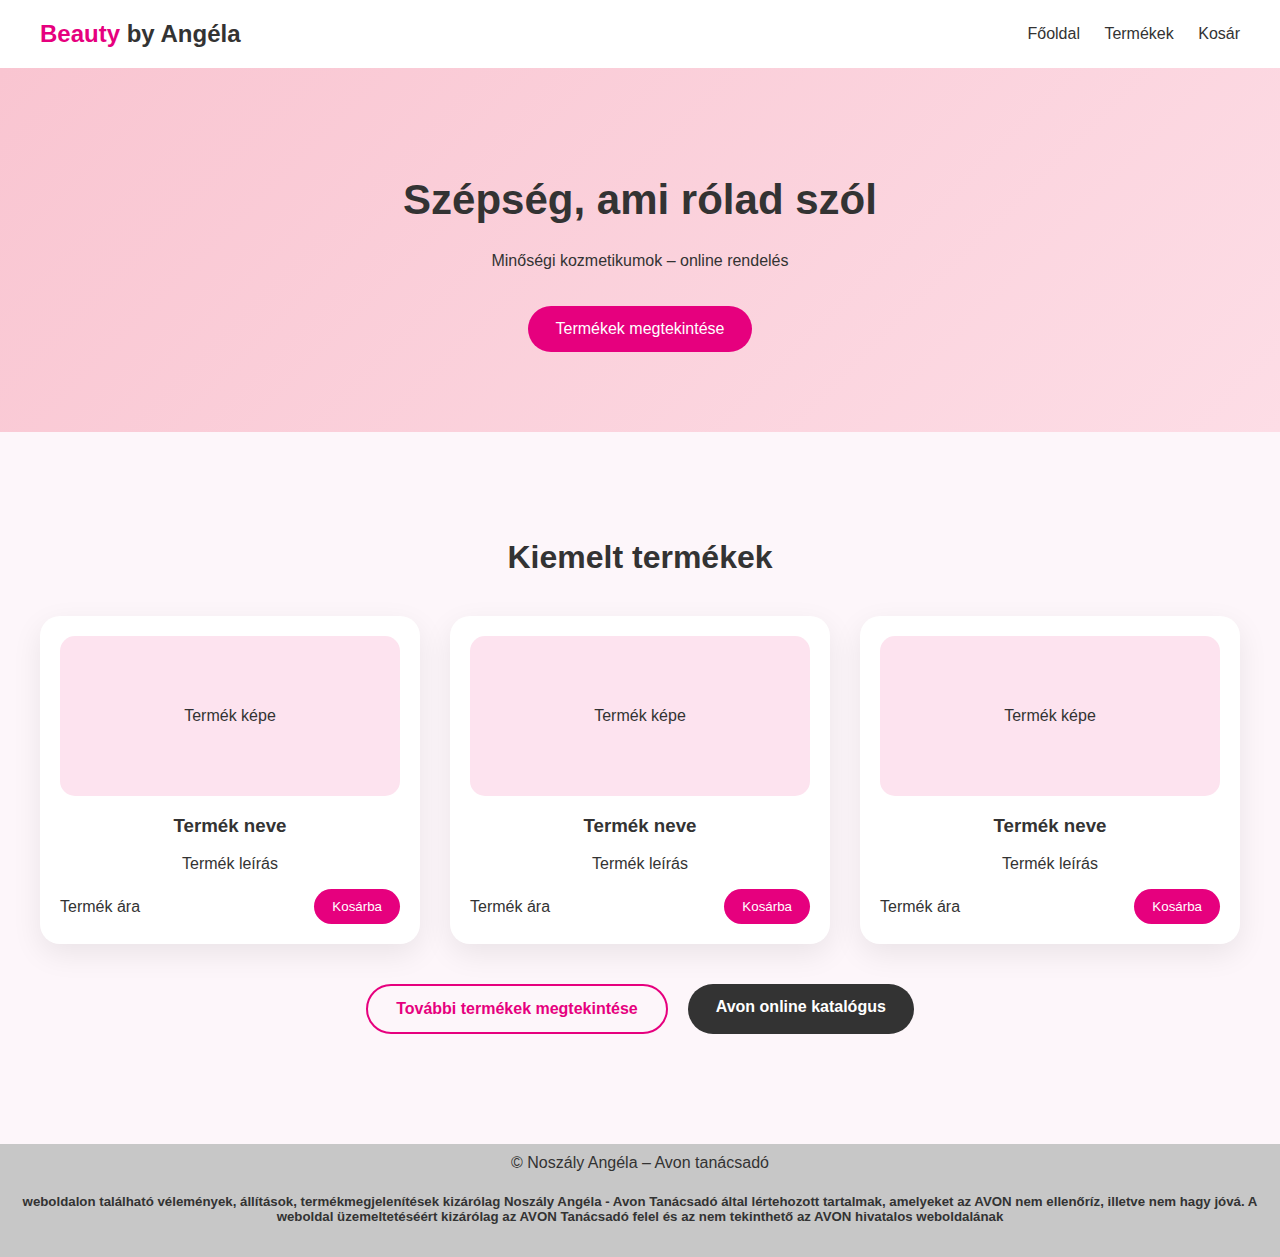
<file: index.html>
<!DOCTYPE html>
<html lang="hu">
<head>
  <meta charset="UTF-8">
  <title>Beauty by Angéla</title>
  <link rel="stylesheet" href="style.css">
</head>
<body>

<header class="header">
  <div class="logo">
    <span>Beauty</span> by Angéla
  </div>

  <nav>
    <a href="index.html">Főoldal</a>
    <a href="products.html">Termékek</a>
    <a href="cart.html">Kosár</a>
  </nav>
</header>

<section class="hero">
  <h1>Szépség, ami rólad szól</h1>
  <p>Minőségi kozmetikumok – online rendelés</p>
  <a href="products.html" class="hero-btn">Termékek megtekintése</a>
</section>

<section class="featured-products">
  <h2>Kiemelt termékek</h2>

  <div class="products-grid">

    <div class="product-card">
      <div class="product-image">Termék képe</div>
      <h3>Termék neve</h3>
      <p>Termék leírás</p>
      <div class="product-bottom">
        <span>Termék ára</span>
        <button>Kosárba</button>
      </div>
    </div>

    <div class="product-card">
      <div class="product-image">Termék képe</div>
      <h3>Termék neve</h3>
      <p>Termék leírás</p>
      <div class="product-bottom">
        <span>Termék ára</span>
        <button>Kosárba</button>
      </div>
    </div>

    <div class="product-card">
      <div class="product-image">Termék képe</div>
      <h3>Termék neve</h3>
      <p>Termék leírás</p>
      <div class="product-bottom">
        <span>Termék ára</span>
        <button>Kosárba</button>
      </div>
    </div>

  </div>

  <div class="featured-actions">
    <a href="products.html" class="secondary-btn">
      További termékek megtekintése
    </a>

    <a
      href="https://hu.avon-brochure.com/c01_hu_2026/?rep_id=rep6988881938152"
      target="_blank"
      class="catalog-btn"
    >
      Avon online katalógus
    </a>
  </div>
</section>


<footer class="footer">
  © Noszály Angéla – Avon tanácsadó
    <h5>weboldalon található vélemények, állítások, termékmegjelenítések kizárólag Noszály Angéla - Avon 
    Tanácsadó által lértehozott tartalmak, amelyeket az AVON nem ellenőríz, illetve nem hagy jóvá. A weboldal
    üzemeltetéséért kizárólag az AVON Tanácsadó felel és az nem tekinthető az AVON hivatalos weboldalának</h5>

</footer>

</body>
</html>
</file>
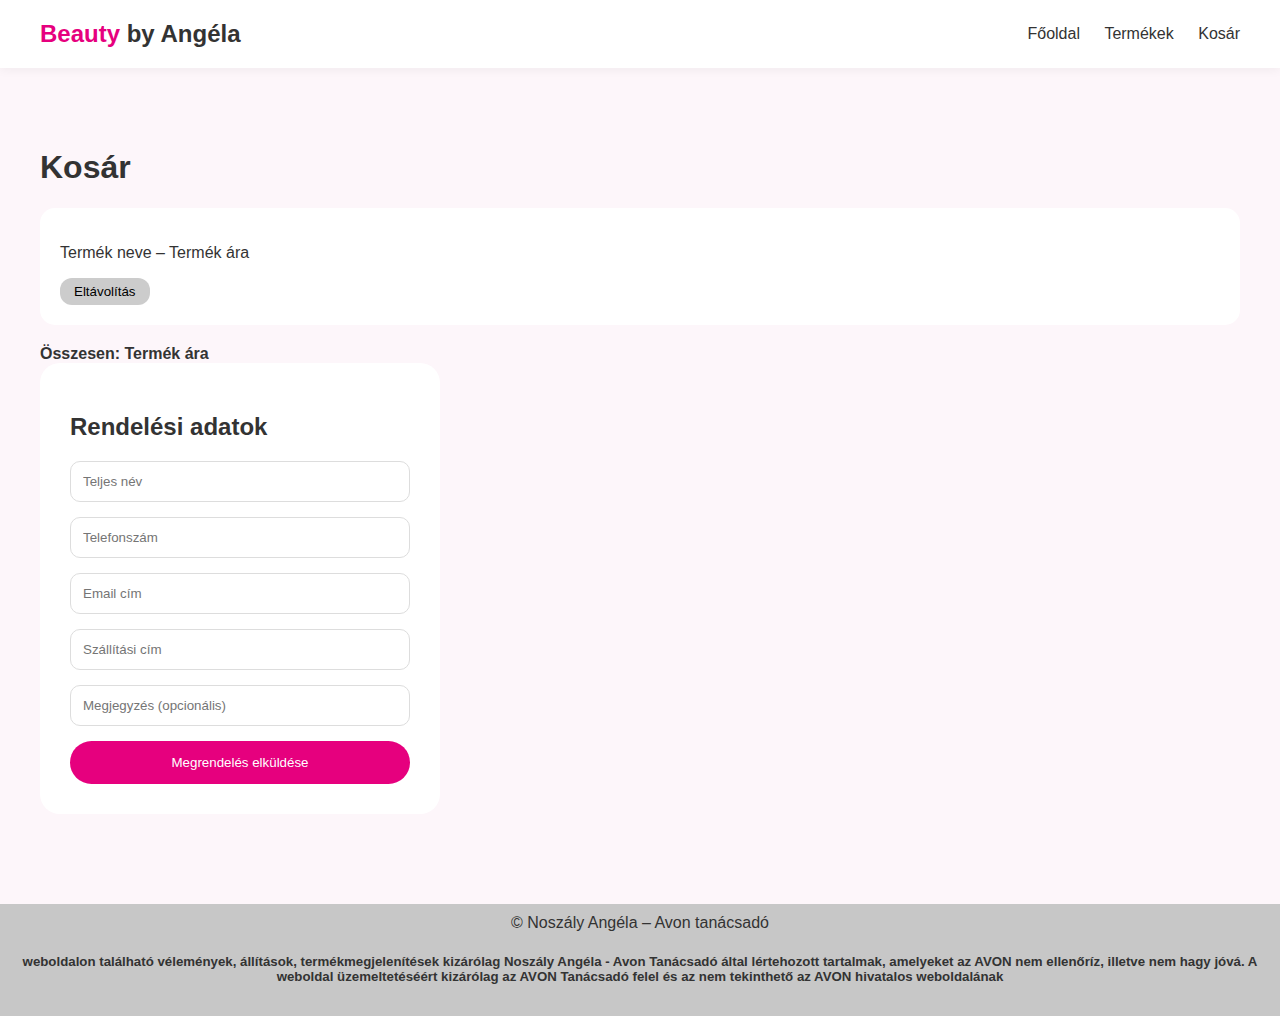
<file: cart.html>
<!DOCTYPE html>
<html lang="hu">
<head>
  <meta charset="UTF-8">
  <title>Kosár – Avon by Angéla</title>
  <link rel="stylesheet" href="style.css">
</head>
<body>

<header class="header">
  <div class="logo"><span>Beauty</span> by Angéla</div>
  <nav>
    <a href="index.html">Főoldal</a>
    <a href="products.html">Termékek</a>
    <a href="cart.html">Kosár</a>
  </nav>
</header>

<main class="cart-page">
  <h1>Kosár</h1>

  <div class="cart-box">
    <p>Termék neve – Termék ára</p>
    <button class="remove">Eltávolítás</button>
  </div>

  <div class="cart-summary">
    <strong>Összesen: Termék ára</strong>
  </div>

  <form class="order-form">
    <h2>Rendelési adatok</h2>
    <input type="text" placeholder="Teljes név">
    <input type="text" placeholder="Telefonszám">
    <input type="email" placeholder="Email cím">
    <input type="text" placeholder="Szállítási cím">
    <input type="text" placeholder="Megjegyzés (opcionális)">
    <button>Megrendelés elküldése</button>
  </form>
</main>

<footer class="footer">
  © Noszály Angéla – Avon tanácsadó
  <h5>weboldalon található vélemények, állítások, termékmegjelenítések kizárólag Noszály Angéla - Avon 
    Tanácsadó által lértehozott tartalmak, amelyeket az AVON nem ellenőríz, illetve nem hagy jóvá. A weboldal
    üzemeltetéséért kizárólag az AVON Tanácsadó felel és az nem tekinthető az AVON hivatalos weboldalának</h5>
</footer>

</body>
</html>
</file>
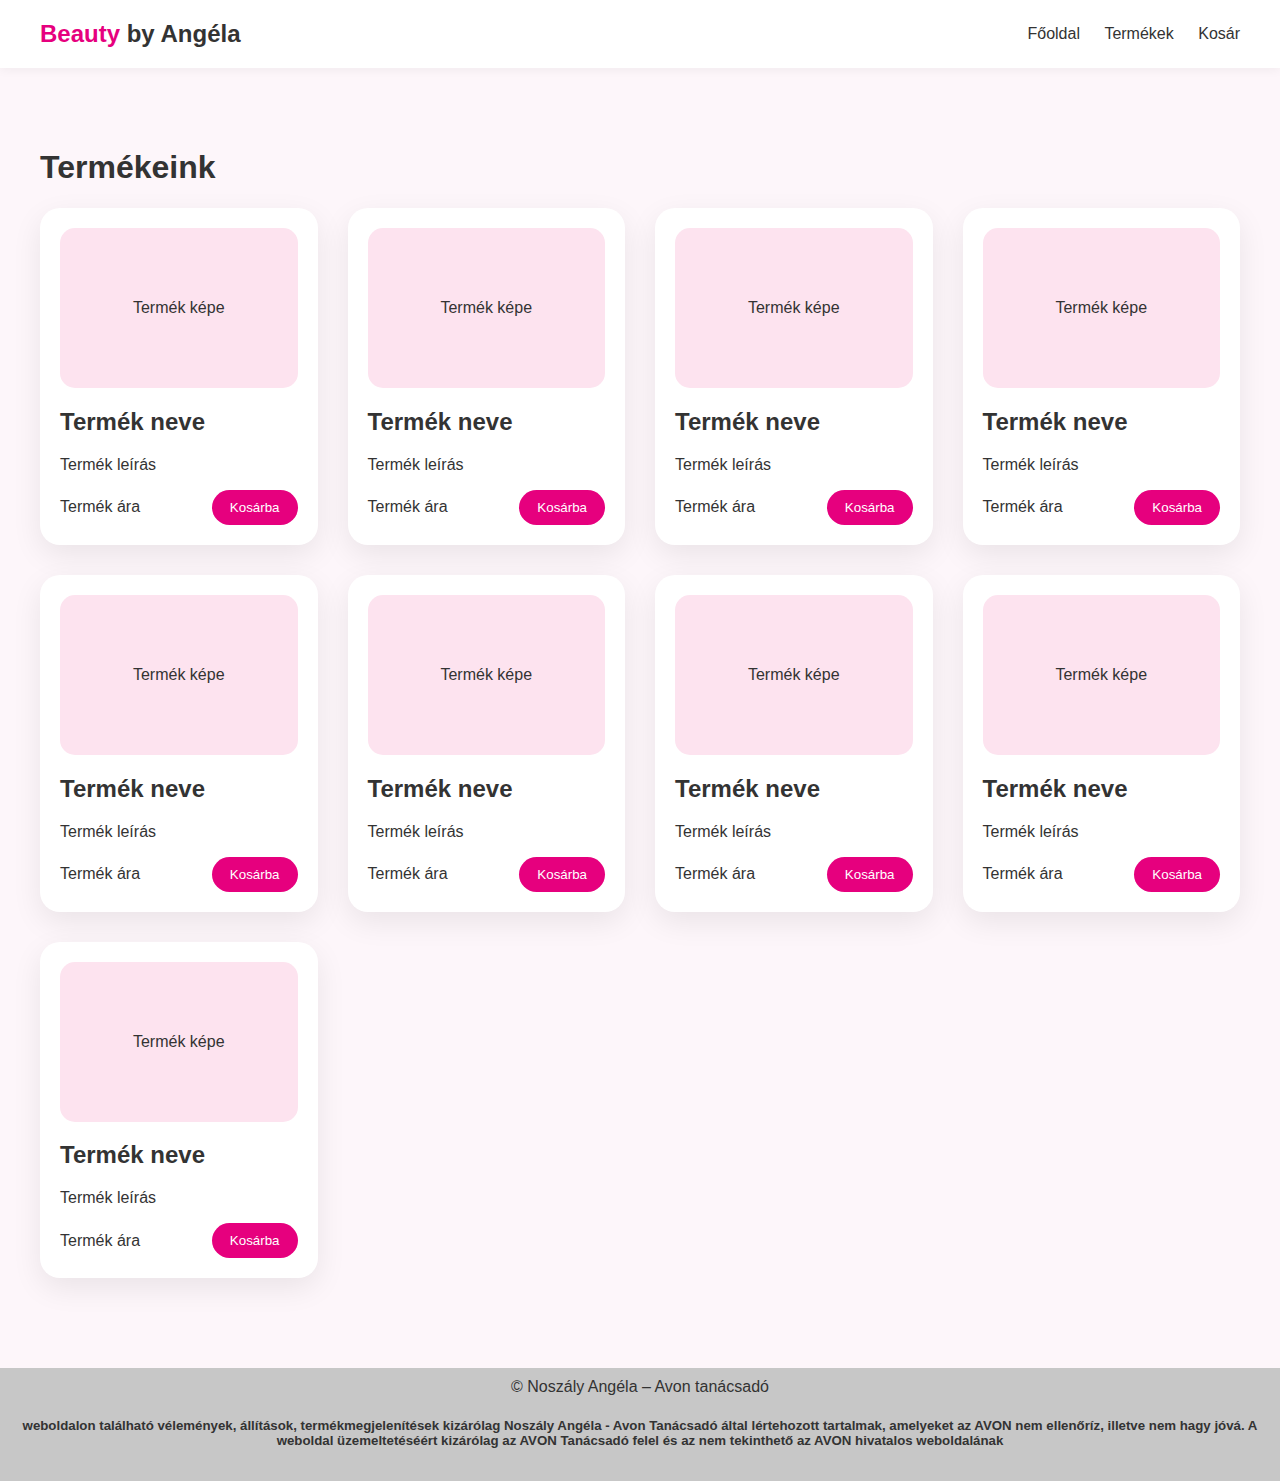
<file: products.html>
<!DOCTYPE html>
<html lang="hu">
<head>
  <meta charset="UTF-8">
  <title>Termékek – Avon by Angéla</title>
  <link rel="stylesheet" href="style.css">
</head>
<body>

<header class="header">
  <div class="logo"><span>Beauty</span> by Angéla</div>
  <nav>
    <a href="index.html">Főoldal</a>
    <a href="products.html">Termékek</a>
    <a href="cart.html">Kosár</a>
  </nav>
</header>

<main class="products-section">
  <h1>Termékeink</h1>

  <div class="products-grid">

    <!-- 1. sor -->
    <div class="product-card">
      <div class="product-image">Termék képe</div>
      <h2>Termék neve</h2>
      <p>Termék leírás</p>
      <div class="product-bottom">
        <span>Termék ára</span>
        <button>Kosárba</button>
      </div>
    </div>

    <div class="product-card">
      <div class="product-image">Termék képe</div>
      <h2>Termék neve</h2>
      <p>Termék leírás</p>
      <div class="product-bottom">
        <span>Termék ára</span>
        <button>Kosárba</button>
      </div>
    </div>

    <div class="product-card">
      <div class="product-image">Termék képe</div>
      <h2>Termék neve</h2>
      <p>Termék leírás</p>
      <div class="product-bottom">
        <span>Termék ára</span>
        <button>Kosárba</button>
      </div>
    </div>

    <!-- 2. sor -->
    <div class="product-card">
      <div class="product-image">Termék képe</div>
      <h2>Termék neve</h2>
      <p>Termék leírás</p>
      <div class="product-bottom">
        <span>Termék ára</span>
        <button>Kosárba</button>
      </div>
    </div>

    <div class="product-card">
      <div class="product-image">Termék képe</div>
      <h2>Termék neve</h2>
      <p>Termék leírás</p>
      <div class="product-bottom">
        <span>Termék ára</span>
        <button>Kosárba</button>
      </div>
    </div>

    <div class="product-card">
      <div class="product-image">Termék képe</div>
      <h2>Termék neve</h2>
      <p>Termék leírás</p>
      <div class="product-bottom">
        <span>Termék ára</span>
        <button>Kosárba</button>
      </div>
    </div>

    <!-- 3. sor -->
    <div class="product-card">
      <div class="product-image">Termék képe</div>
      <h2>Termék neve</h2>
      <p>Termék leírás</p>
      <div class="product-bottom">
        <span>Termék ára</span>
        <button>Kosárba</button>
      </div>
    </div>

    <div class="product-card">
      <div class="product-image">Termék képe</div>
      <h2>Termék neve</h2>
      <p>Termék leírás</p>
      <div class="product-bottom">
        <span>Termék ára</span>
        <button>Kosárba</button>
      </div>
    </div>

    <div class="product-card">
      <div class="product-image">Termék képe</div>
      <h2>Termék neve</h2>
      <p>Termék leírás</p>
      <div class="product-bottom">
        <span>Termék ára</span>
        <button>Kosárba</button>
      </div>
    </div>

  </div>
</main>

<footer class="footer">
  © Noszály Angéla – Avon tanácsadó
  <h5>weboldalon található vélemények, állítások, termékmegjelenítések kizárólag Noszály Angéla - Avon 
    Tanácsadó által lértehozott tartalmak, amelyeket az AVON nem ellenőríz, illetve nem hagy jóvá. A weboldal
    üzemeltetéséért kizárólag az AVON Tanácsadó felel és az nem tekinthető az AVON hivatalos weboldalának</h5>
</footer>

</body>
</html>
</file>
<file: style.css>
* {
  box-sizing: border-box;
  font-family: "Segoe UI", sans-serif;
}

body {
  margin: 0;
  background: #fdf6fa;
  color: #333;
}

/* HEADER */
.header {
  display: flex;
  justify-content: space-between;
  align-items: center;
  padding: 20px 40px;
  background: #fff;
  box-shadow: 0 2px 10px rgba(0,0,0,.05);
}

.logo {
  font-size: 24px;
  font-weight: bold;
}

.logo span {
  color: #e6007e;
}

nav a {
  margin-left: 20px;
  text-decoration: none;
  color: #333;
  font-weight: 500;
}

/* HERO */
.hero {
  text-align: center;
  padding: 80px 20px;
  background: linear-gradient(135deg, #f9c5d1, #fddde6);
}

.hero h1 {
  font-size: 42px;
}

.hero-btn {
  display: inline-block;
  margin-top: 20px;
  padding: 14px 28px;
  background: #e6007e;
  color: #fff;
  border-radius: 30px;
  text-decoration: none;
}

/* PRODUCTS */
.products-section {
  padding: 60px 40px;
}

.products-grid {
  display: grid;
  grid-template-columns: repeat(auto-fit, minmax(260px, 1fr));
  gap: 30px;
}

.product-card {
  background: #fff;
  padding: 20px;
  border-radius: 20px;
  box-shadow: 0 10px 30px rgba(0,0,0,.08);
  position: relative;
  transition: transform .3s;
}

.product-card:hover {
  transform: translateY(-6px);
}

.product-image {
  height: 160px;
  background: #fde3ef;
  border-radius: 15px;
  display: flex;
  align-items: center;
  justify-content: center;
  margin-bottom: 15px;
}

.product-bottom {
  display: flex;
  justify-content: space-between;
  align-items: center;
}

.product-bottom button {
  background: #e6007e;
  color: #fff;
  border: none;
  padding: 10px 18px;
  border-radius: 20px;
  cursor: pointer;
}

/* CART */
.cart-page {
  padding: 60px 40px;
}

.cart-box {
  background: #fff;
  padding: 20px;
  border-radius: 15px;
  margin-bottom: 20px;
}

.remove {
  background: #ccc;
  border: none;
  padding: 6px 14px;
  border-radius: 12px;
}

/* FORM */
.order-form {
  background: #fff;
  padding: 30px;
  border-radius: 20px;
  max-width: 400px;
}

.order-form input {
  width: 100%;
  margin-bottom: 15px;
  padding: 12px;
  border-radius: 10px;
  border: 1px solid #ddd;
}

.order-form button {
  width: 100%;
  background: #e6007e;
  color: #fff;
  border: none;
  padding: 14px;
  border-radius: 25px;
}

/* FOOTER */
.footer {
  text-align: center;
  padding: 10px;
  background: rgb(199, 199, 199);
  margin-top: 30px;
}


button, .hero-btn {
  transition: transform .2s ease, box-shadow .2s ease;
}

button:hover, .hero-btn:hover {
  transform: scale(1.05);
  box-shadow: 0 8px 20px rgba(230,0,126,.4);
}

/* FEATURED PRODUCTS – FŐOLDAL */

.featured-products {
  padding: 80px 40px;
  text-align: center;
}

.featured-products h2 {
  font-size: 32px;
  margin-bottom: 40px;
}

/* GOMBOK A TERMÉKEK ALATT */

.featured-actions {
  margin-top: 40px;
  display: flex;
  gap: 20px;
  justify-content: center;
  flex-wrap: wrap;
}

.secondary-btn {
  padding: 14px 28px;
  border-radius: 30px;
  border: 2px solid #e6007e;
  color: #e6007e;
  text-decoration: none;
  font-weight: 600;
  transition: all .3s ease;
}

.secondary-btn:hover {
  background: #e6007e;
  color: #fff;
  box-shadow: 0 8px 20px rgba(230,0,126,.4);
}

.catalog-btn {
  padding: 14px 28px;
  border-radius: 30px;
  background: #333;
  color: #fff;
  text-decoration: none;
  font-weight: 600;
  transition: all .3s ease;
}

.catalog-btn:hover {
  background: #000;
  transform: translateY(-2px);
  box-shadow: 0 8px 20px black;
}

.logo {
  position: relative;
  cursor: default;
  transition: transform 0.3s ease;
}

.logo:hover {
  transform: scale(1.05);
}

nav a {
  position: relative;
  padding-bottom: 5px;
}

nav a::after {
  content: "";
  position: absolute;
  left: 0;
  bottom: 0;
  width: 0%;
  height: 2px;
  background: #e6007e;
  transition: width 0.3s ease;
}

nav a:hover::after {
  width: 100%;
}
</file>
